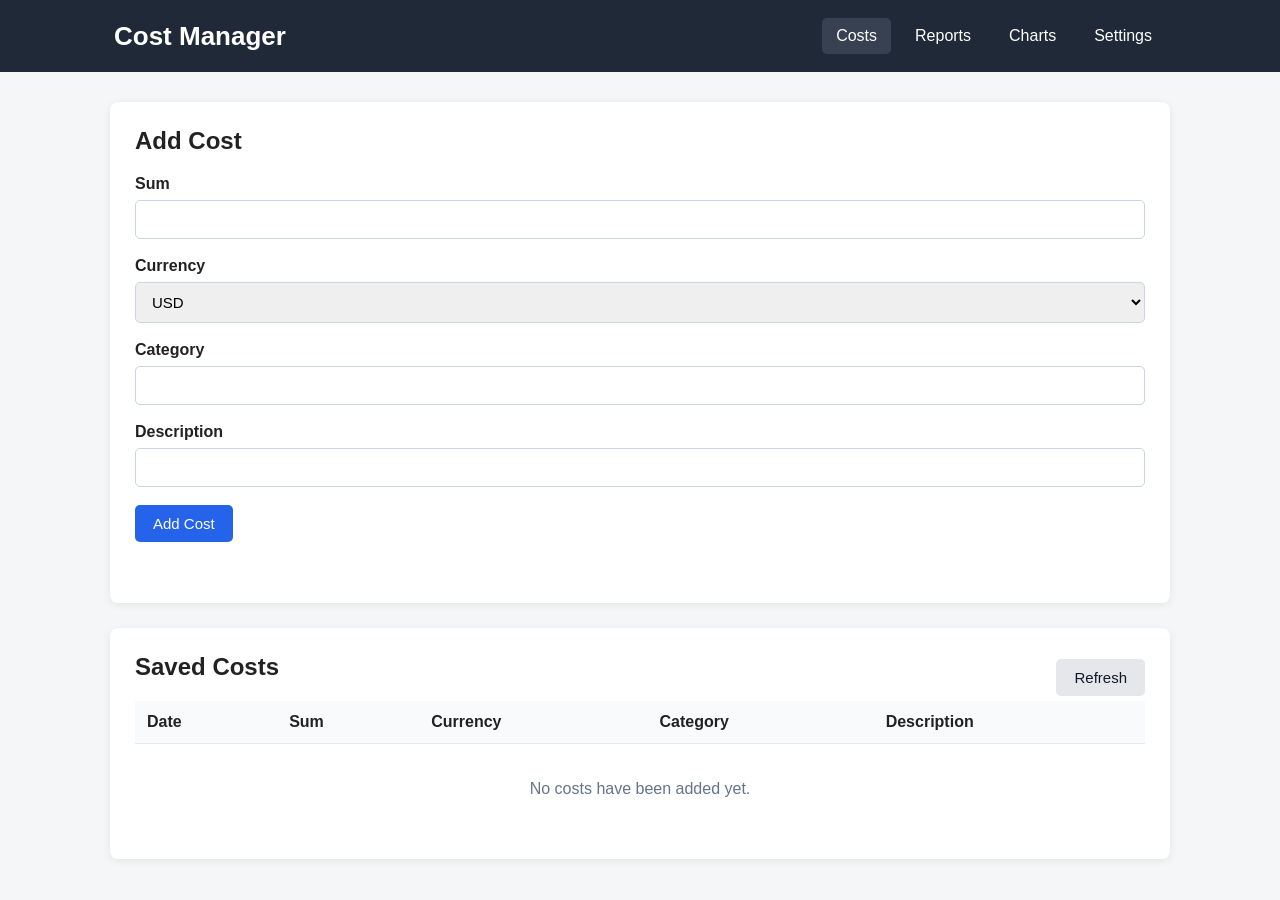
<file: index.html>
<!DOCTYPE html>
<html lang="en">
<head>
    <meta charset="UTF-8">
    <meta name="viewport" content="width=device-width, initial-scale=1.0">

    <title>Cost Manager</title>

    <link rel="stylesheet" href="css/style.css">
</head>

<body>

<header class="main-header">
    <div class="header-content">
        <h1>Cost Manager</h1>

        <nav>
            <a href="index.html" class="active">Costs</a>
            <a href="report.html">Reports</a>
            <a href="charts.html">Charts</a>
            <a href="settings.html">Settings</a>
        </nav>
    </div>
</header>

<main class="container">

    <section class="card">
        <h2>Add Cost</h2>

        <form id="costForm">

            <div class="form-group">
                <label for="sum">Sum</label>
                <input
                        type="number"
                        id="sum"
                        name="sum"
                        min="0"
                        step="any"
                        required
                >
            </div>

            <div class="form-group">
                <label for="currency">Currency</label>

                <select id="currency" name="currency" required>
                    <option value="USD">USD</option>
                    <option value="ILS">ILS</option>
                    <option value="GBP">GBP</option>
                    <option value="EURO">EURO</option>
                </select>
            </div>

            <div class="form-group">
                <label for="category">Category</label>

                <input
                        type="text"
                        id="category"
                        name="category"
                        required
                >
            </div>

            <div class="form-group">
                <label for="description">Description</label>

                <input
                        type="text"
                        id="description"
                        name="description"
                        required
                >
            </div>

            <button type="submit" class="primary-button">
                Add Cost
            </button>

        </form>

        <p id="message" class="message"></p>
    </section>


    <section class="card">
        <div class="section-header">
            <h2>Saved Costs</h2>

            <button id="refreshButton" class="secondary-button">
                Refresh
            </button>
        </div>

        <div class="table-container">

            <table>
                <thead>
                <tr>
                    <th>Date</th>
                    <th>Sum</th>
                    <th>Currency</th>
                    <th>Category</th>
                    <th>Description</th>
                </tr>
                </thead>

                <tbody id="costsTableBody">
                </tbody>
            </table>

        </div>

        <p id="noCostsMessage" class="empty-message">
            No costs have been added yet.
        </p>
    </section>

</main>

<script
        src="db.js"
        data-skip-default-rates="true"
></script>
<script src="js/currency.js"></script>
<script src="js/app.js"></script>

</body>
</html>
</file>
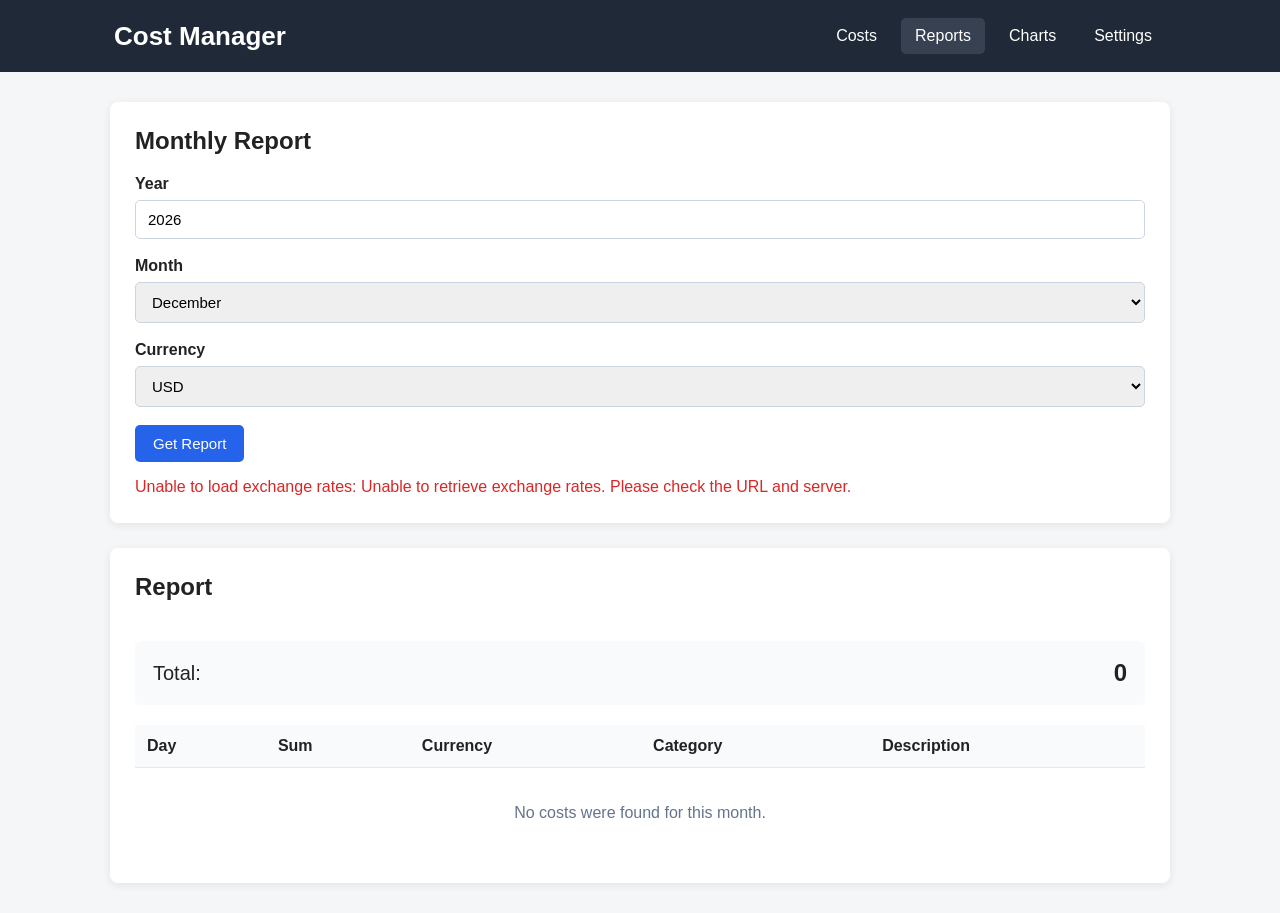
<file: report.html>
<!DOCTYPE html>
<html lang="en">
<head>
    <meta charset="UTF-8">
    <meta name="viewport" content="width=device-width, initial-scale=1.0">

    <title>Cost Manager - Reports</title>

    <link rel="stylesheet" href="css/style.css">
</head>

<body>

<header class="main-header">
    <div class="header-content">

        <h1>Cost Manager</h1>

        <nav>
            <a href="index.html">Costs</a>
            <a href="report.html" class="active">Reports</a>
            <a href="charts.html">Charts</a>
            <a href="settings.html">Settings</a>
        </nav>

    </div>
</header>


<main class="container">

    <section class="card">

        <h2>Monthly Report</h2>

        <form id="reportForm">

            <div class="form-group">
                <label for="reportYear">Year</label>

                <input
                        type="number"
                        id="reportYear"
                        name="reportYear"
                        min="1"
                        max="9999"
                        step="1"
                        required
                >
            </div>


            <div class="form-group">
                <label for="reportMonth">Month</label>

                <select id="reportMonth" name="reportMonth" required>
                    <option value="1">January</option>
                    <option value="2">February</option>
                    <option value="3">March</option>
                    <option value="4">April</option>
                    <option value="5">May</option>
                    <option value="6">June</option>
                    <option value="7">July</option>
                    <option value="8">August</option>
                    <option value="9">September</option>
                    <option value="10">October</option>
                    <option value="11">November</option>
                    <option value="12">December</option>
                </select>
            </div>


            <div class="form-group">
                <label for="reportCurrency">Currency</label>

                <select id="reportCurrency" name="reportCurrency" required>
                    <option value="USD">USD</option>
                    <option value="ILS">ILS</option>
                    <option value="GBP">GBP</option>
                    <option value="EURO">EURO</option>
                </select>
            </div>


            <button type="submit" class="primary-button">
                Get Report
            </button>

        </form>

        <p id="reportMessage" class="message"></p>

    </section>


    <section id="reportResult" class="card">

        <div class="section-header">
            <h2>Report</h2>

            <div id="reportPeriod"></div>
        </div>


        <div class="report-total">
            <span>Total:</span>

            <strong id="reportTotal">
                0
            </strong>
        </div>


        <div class="table-container">

            <table>

                <thead>
                <tr>
                    <th>Day</th>
                    <th>Sum</th>
                    <th>Currency</th>
                    <th>Category</th>
                    <th>Description</th>
                </tr>
                </thead>

                <tbody id="reportTableBody">
                </tbody>

            </table>

        </div>


        <p id="noReportCosts" class="empty-message">
            No costs were found for this month.
        </p>

    </section>

</main>


<script
        src="db.js"
        data-skip-default-rates="true"
></script>
<script src="js/currency.js"></script>
<script src="js/report.js"></script>

</body>
</html>
</file>
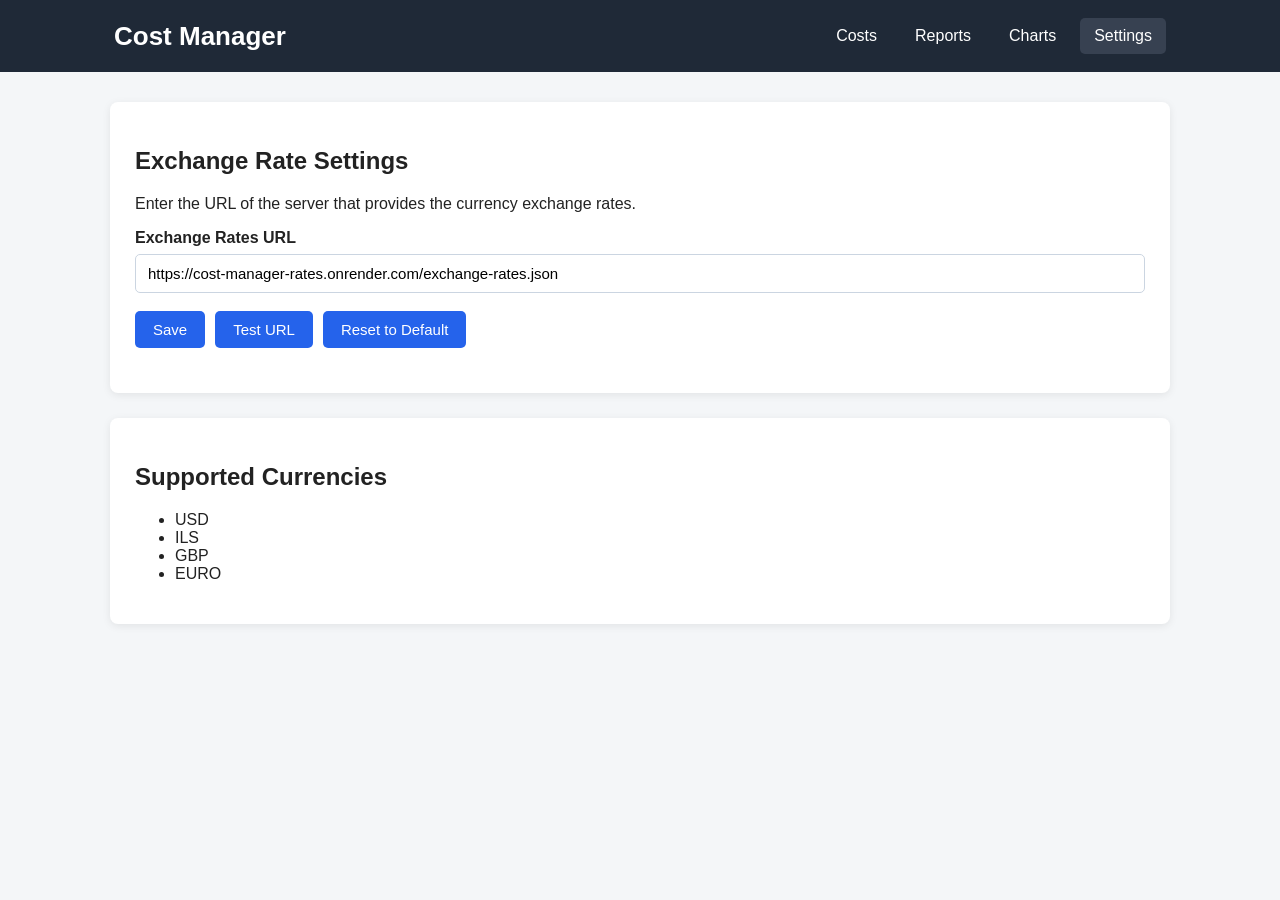
<file: settings.html>
<!DOCTYPE html>
<html lang="en">
<head>
    <meta charset="UTF-8">
    <meta name="viewport" content="width=device-width, initial-scale=1.0">
    <title>Cost Manager - Settings</title>
    <link rel="stylesheet" href="css/style.css">
</head>
<body>

<header class="main-header">
    <div class="header-content">

        <h1>Cost Manager</h1>

        <nav>
            <a href="index.html">Costs</a>
            <a href="report.html">Reports</a>
            <a href="charts.html">Charts</a>
            <a href="settings.html" class="active">Settings</a>
        </nav>

    </div>
</header>

<main class="page-container">

    <section class="page-section">
        <h2>Exchange Rate Settings</h2>

        <p>
            Enter the URL of the server that provides the currency
            exchange rates.
        </p>

        <form id="settingsForm">

            <div class="form-group">
                <label for="exchangeRatesUrl">
                    Exchange Rates URL
                </label>

                <input
                        type="url"
                        id="exchangeRatesUrl"
                        name="exchangeRatesUrl"
                        placeholder="https://example.com/exchange-rates.json"
                        required
                >
            </div>

            <div class="button-group">
                <button type="submit">
                    Save
                </button>

                <button
                        type="button"
                        id="testUrlButton"
                >
                    Test URL
                </button>

                <button
                        type="button"
                        id="resetUrlButton"
                >
                    Reset to Default
                </button>
            </div>

        </form>

        <div
                id="settingsMessage"
                class="message"
                aria-live="polite"
        ></div>

    </section>

    <section class="page-section">

        <h2>Supported Currencies</h2>

        <ul>
            <li>USD</li>
            <li>ILS</li>
            <li>GBP</li>
            <li>EURO</li>
        </ul>

    </section>

</main>

<script
        src="db.js"
        data-skip-default-rates="true"
></script>
<script src="js/currency.js"></script>
<script src="js/settings.js"></script>

</body>
</html>
</file>
<file: css/style.css>
* {
    box-sizing: border-box;
}

body {
    margin: 0;
    font-family: Arial, Helvetica, sans-serif;
    background-color: #f4f6f8;
    color: #222;
}

.main-header {
    background-color: #1f2937;
    color: white;
    padding: 0;
}

.header-content {
    max-width: 1100px;
    margin: 0 auto;
    padding: 18px 24px;

    display: flex;
    justify-content: space-between;
    align-items: center;
}

.header-content h1 {
    margin: 0;
    font-size: 26px;
}

nav {
    display: flex;
    gap: 10px;
}

nav a {
    color: white;
    text-decoration: none;
    padding: 9px 14px;
    border-radius: 5px;
}

nav a:hover,
nav a.active {
    background-color: #374151;
}

.container {
    max-width: 1100px;
    margin: 30px auto;
    padding: 0 20px;
}

.card {
    background-color: white;
    border-radius: 8px;
    padding: 25px;
    margin-bottom: 25px;

    box-shadow: 0 2px 8px rgba(0, 0, 0, 0.08);
}

.card h2 {
    margin-top: 0;
    margin-bottom: 20px;
}

.form-group {
    margin-bottom: 18px;
}

.form-group label {
    display: block;
    margin-bottom: 7px;
    font-weight: bold;
}

.form-group input,
.form-group select {
    width: 100%;
    padding: 10px 12px;

    border: 1px solid #cbd5e1;
    border-radius: 5px;

    font-size: 15px;
}

.form-group input:focus,
.form-group select:focus {
    outline: none;
    border-color: #2563eb;
}

.primary-button,
.secondary-button {
    border: none;
    border-radius: 5px;
    padding: 10px 18px;

    font-size: 15px;
    cursor: pointer;
}

.primary-button {
    background-color: #2563eb;
    color: white;
}

.primary-button:hover {
    background-color: #1d4ed8;
}

.secondary-button {
    background-color: #e5e7eb;
    color: #111827;
}

.secondary-button:hover {
    background-color: #d1d5db;
}

.message {
    min-height: 20px;
    margin-bottom: 0;
}

.message.success {
    color: #15803d;
}

.message.error {
    color: #dc2626;
}

.section-header {
    display: flex;
    justify-content: space-between;
    align-items: center;
}

.table-container {
    overflow-x: auto;
}

table {
    width: 100%;
    border-collapse: collapse;
}

th,
td {
    text-align: left;
    padding: 12px;
    border-bottom: 1px solid #e5e7eb;
}

th {
    background-color: #f8fafc;
    font-weight: bold;
}

.empty-message {
    text-align: center;
    color: #64748b;
    padding: 20px;
}

.report-total {
    display: flex;
    justify-content: space-between;
    align-items: center;

    margin: 20px 0;
    padding: 18px;

    background-color: #f8fafc;
    border-radius: 6px;

    font-size: 20px;
}

.report-total strong {
    font-size: 24px;
}

/* Limits the size of the chart areas. */
.chart-container {
    position: relative;
    width: 100%;
    max-width: 650px;
    height: 350px;
    margin: 30px auto;
}

/* Makes the chart stay inside its container. */
.chart-container canvas {
    max-width: 100%;
    max-height: 100%;
}

/* Main container used by the Charts and Settings pages. */
.page-container {
    max-width: 1100px;
    margin: 30px auto;
    padding: 0 20px;
}

/* Main sections used by the Charts and Settings pages. */
.page-section {
    background-color: white;
    border-radius: 8px;
    padding: 25px;
    margin-bottom: 25px;

    box-shadow: 0 2px 8px rgba(0, 0, 0, 0.08);
}

/* Keeps multiple buttons separated from each other. */
.button-group {
    display: flex;
    gap: 10px;
    flex-wrap: wrap;
}

/* Applies the same button appearance to buttons that do not use
   the primary-button or secondary-button classes. */
button {
    border: none;
    border-radius: 5px;
    padding: 10px 18px;

    font-size: 15px;
    cursor: pointer;
    background-color: #2563eb;
    color: white;
}

button:hover {
    background-color: #1d4ed8;
}
</file>
